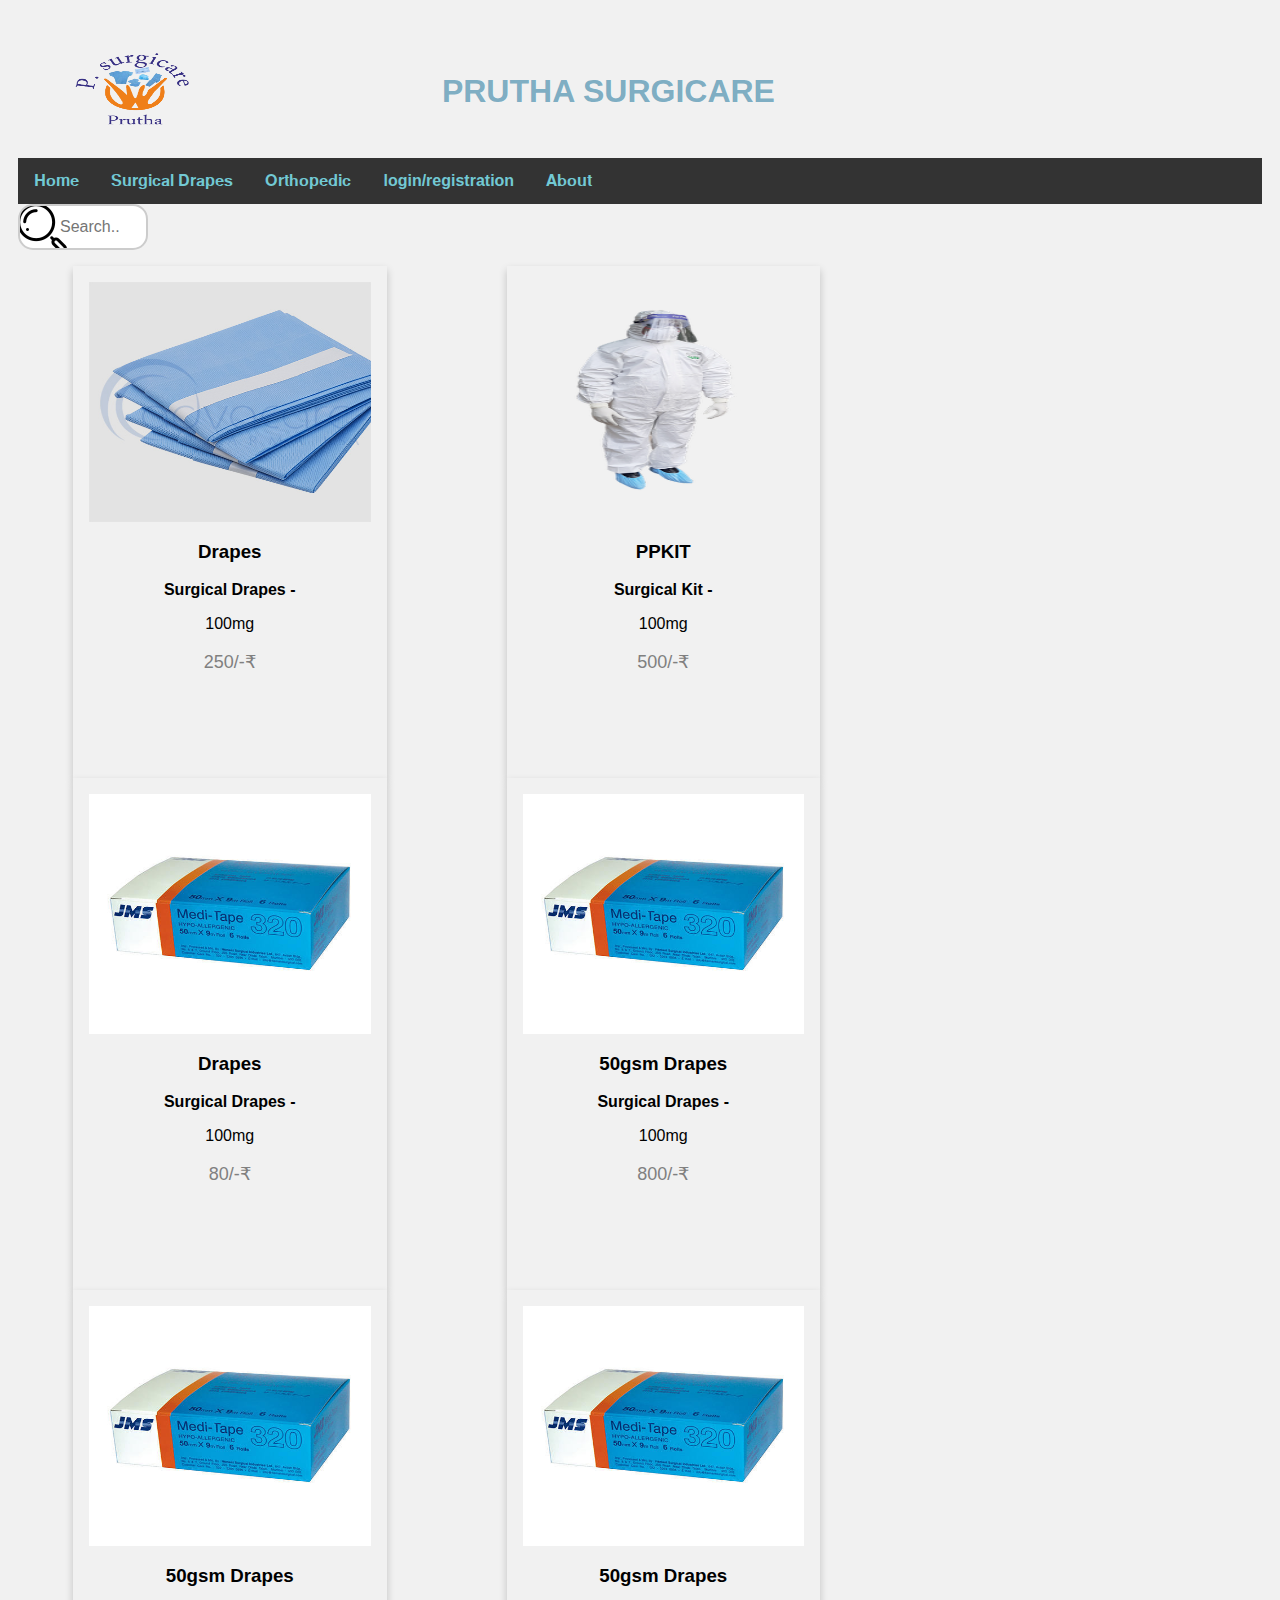
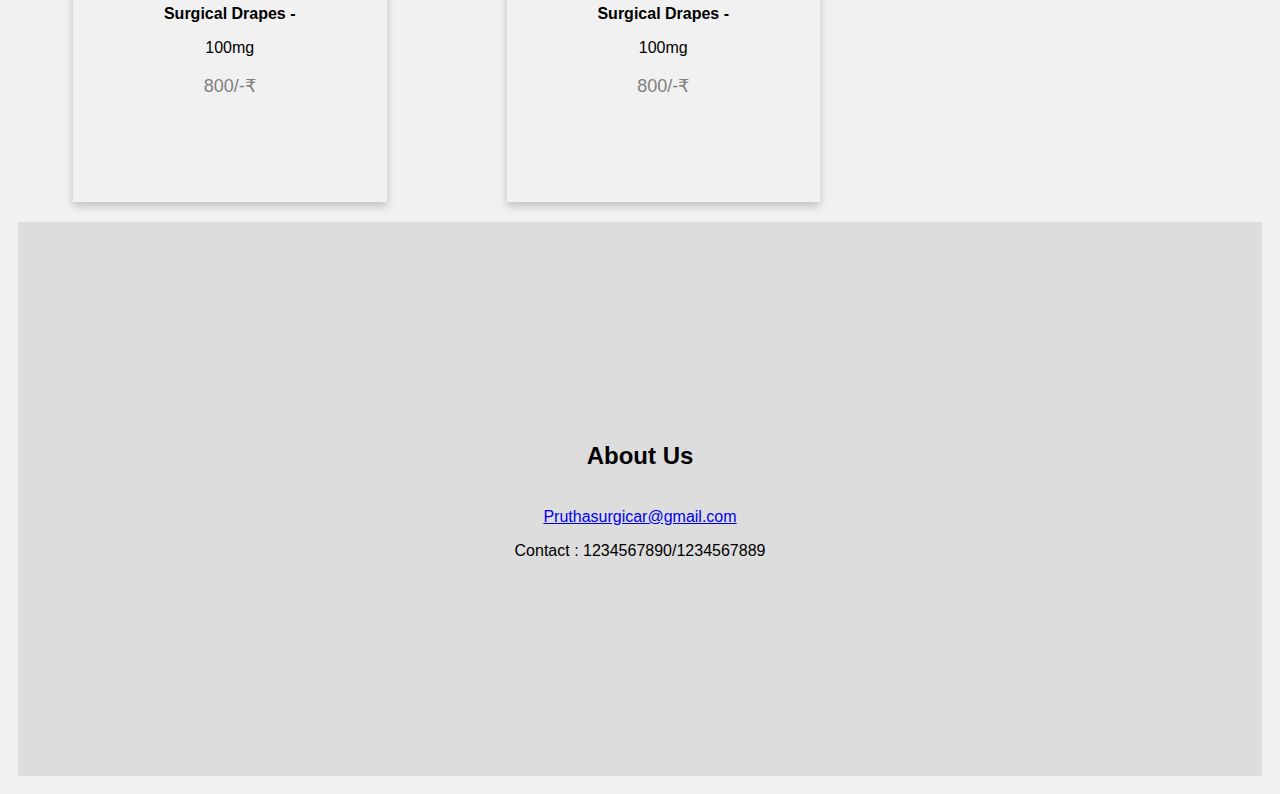
<file: Index.html>
<html>
<head>
<title>Main Page</title>
<script>
</script>
<style>
.*{
 box-sizing: border-box;
}
body{
	font-family:Arial;
	padding:10px;
	background:#f1f1f1;
}
.header{
	padding:30px;
	text-align:center;
	Background:transparent;

	}
h1{
  text-align: center;
  text-transform: uppercase;
  color: rgba(59, 135, 168, 0.65);
    transform: translate(-9%,10%);
}
.topnav{
	overflow:hidden;
	background-color:#333;
}
.topnav a {
  float: left;
  display: block;
  color: #72c9d4;
  text-align: center;
  padding: 14px 16px;
  text-decoration: none;

}
.topnav a:hover
{
	background-color:#ddd;
	color:black;
}
@media screen and (max-width:400px){
.topnav a{
	float:none;
	width:100%;
}
}
.footer
{
	padding:200px;
	text-align:center;
	background:#ddd;
	margin-top: 20px;
}
.column {
	float:left;
	width:25%;
	padding:0 60px;
}
.row { margin:0 -5px; }
.row:after {
	content:"";
	display:table;
	clear: both;
}
.card	{
	box-shadow:0 4px 8px 0 rgba(0,0,0,0.2);
	padding:16px;
    height: 480px;
	text-align:center;
	background-color:#f1f1f1;
}
.price { color:grey;
font-size:18px }
    input[type=text]{
        width: 130;
        box-sizing: border-box;
        border: 2px solid #ccc;
        border-radius: 15px;
        font-size: 16px;
        background-color: white;
        background-image:url('ser.png');
        background-position: -10px -10px;
        background-repeat: no-repeat;
        padding: 12px 20px 12px 40px;
        transition: width 0.4s ease-in-out;
         outline: none;
    }
    input[type=text]:focus{
        width: 100%;
         border-color: black;
        
    }
</style>
</head>
<link rel="stylesheet" href="master.css">
<body>
    <div class="header"><img src="logo.png" width="130" height="80"style="float:left;border: none;margin: 0px 0px 15px 20px;"><h1>Prutha Surgicare</h1></div>
<div class="topnav">
<a class="active" href="#home">𝐇𝐨𝐦𝐞</a>
<a href="Drapes.html">𝐒𝐮𝐫𝐠𝐢𝐜𝐚𝐥 𝐃𝐫𝐚𝐩𝐞𝐬</a>
<a href="ortho.html">𝐎𝐫𝐭𝐡𝐨𝐩𝐞𝐝𝐢𝐜</a>
<a href="login.html"><b>login/registration</b></a>
<a href="AboutUs.html">𝐀𝐛𝐨𝐮𝐭</a></div>
 <form>
  <input type="text" name="search" placeholder="Search..">
</form>
<div class="row">
<div class="column">
<div class="card">
<img src="drapes1.jpg" alt="Drapes" style="height:50%;width:100%">
<h3> Drapes</h3>
<p><b>Surgical Drapes -</b></p>
<p>100mg</p>
<p class="price">250/-₹</p>
</div></div>

<div class="column">
<div class="card">
<img src="comp2.png" alt="pp kit" style="height:50%;width:100%">
<h3> PPKIT</h3>
<p><b>Surgical Kit -</b></p>
<p>100mg</p>
<p class="price">500/-₹</p>

</div></div>
<div class="column">
<div class="card">
<img src="comp1.jpg" alt="tapes" style="height:50%;width:100%">
<h3> Drapes</h3>
<p><b>Surgical Drapes -</b></p>
<p>100mg</p>
<p class="price">80/-₹</p>

</div></div>

    <div class="column">
<div class="card">
<img src="comp1.jpg" alt="tapes" style="height:50%;width:100%">
<h3>50gsm Drapes</h3>
<p><b>Surgical Drapes -</b></p>
<p>100mg</p>
<p class="price">800/-₹</p>

</div></div>
    
        <div class="column">
<div class="card">
<img src="comp1.jpg" alt="tapes" style="height:50%;width:100%">
<h3>50gsm Drapes</h3>
<p><b>Surgical Drapes -</b></p>
<p>100mg</p>
<p class="price">800/-₹</p>

</div></div>
    
        <div class="column">
<div class="card">
<img src="comp1.jpg" alt="tapes" style="height:50%;width:100%">
<h3>50gsm Drapes</h3>
<p><b>Surgical Drapes -</b></p>
<p>100mg</p>
<p class="price">800/-₹</p>
</div></div>
    
</div>
<div class="footer"><h2>About Us</h2><br>
    <a href="pruthasurgicare@gmail.com">Pruthasurgicar@gmail.com</a><br>
    <p>Contact : 1234567890/1234567889</p></div>
</body>
</html>
</file>
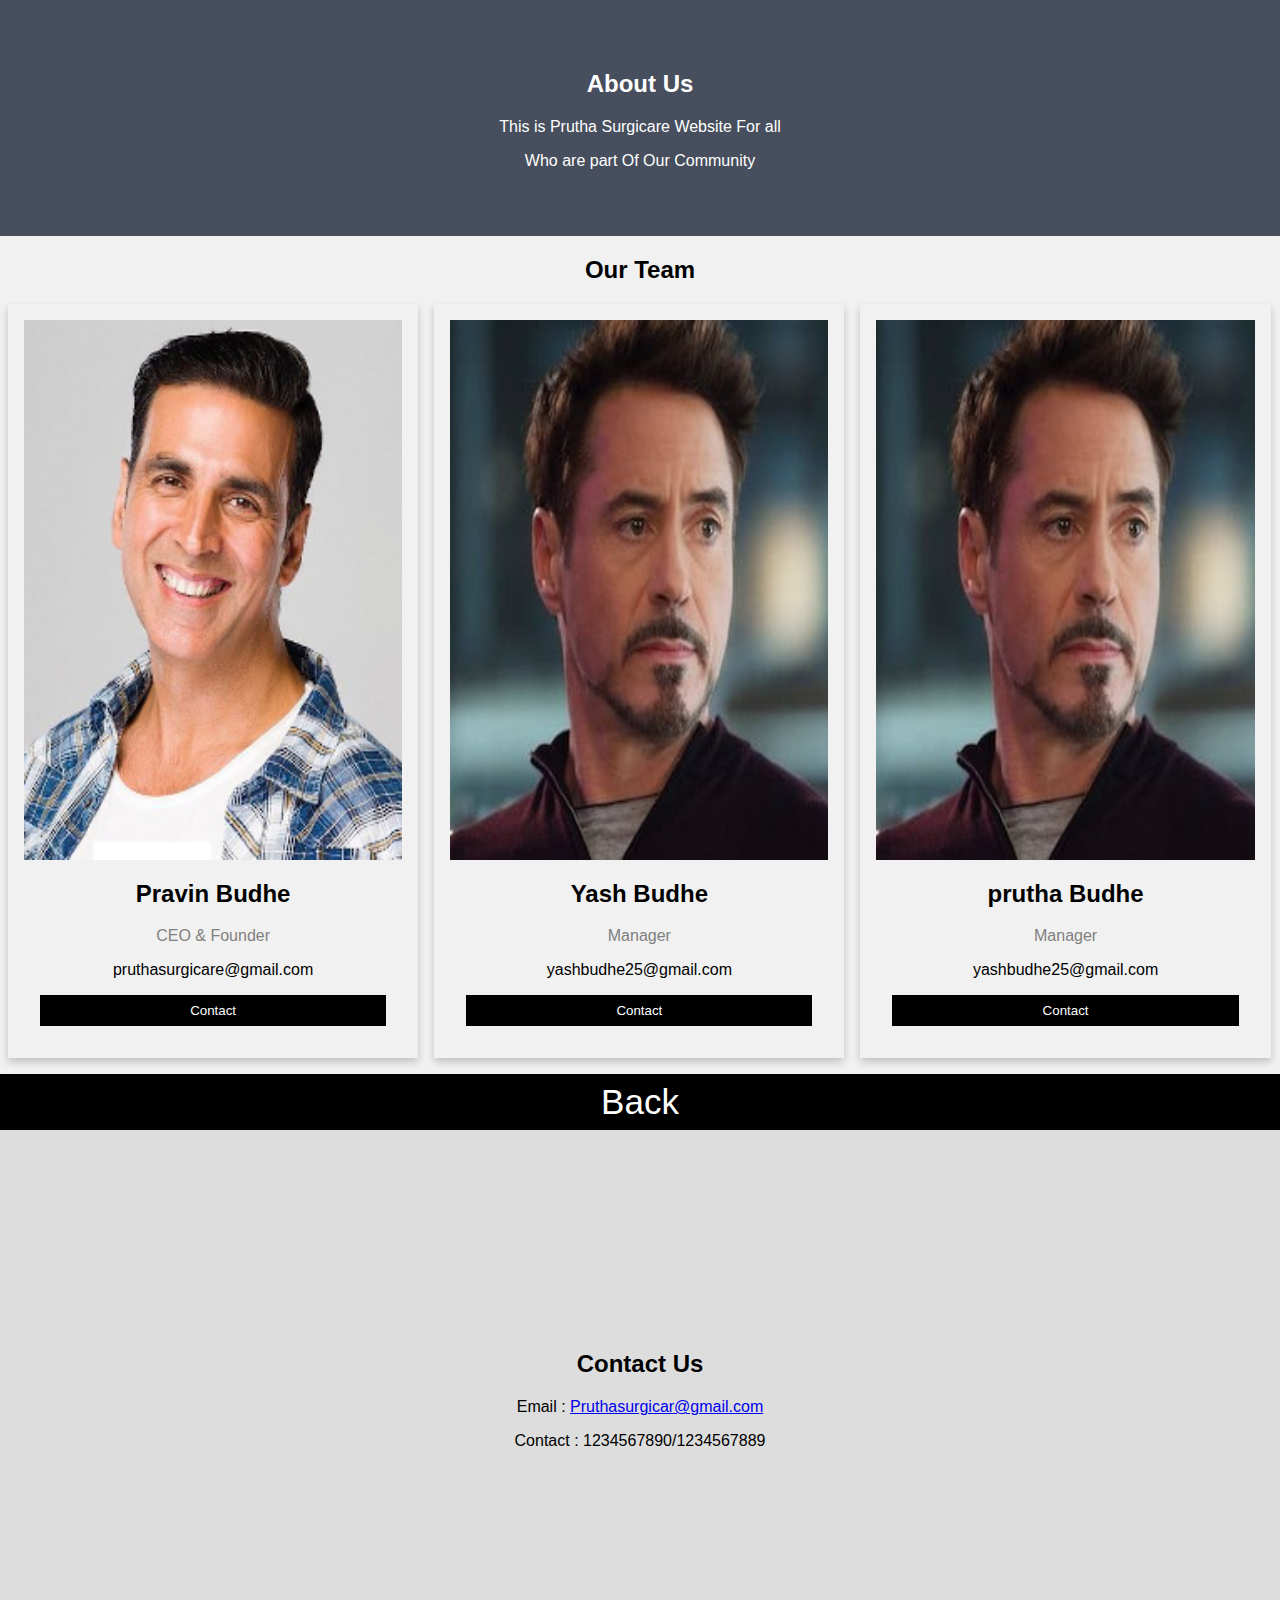
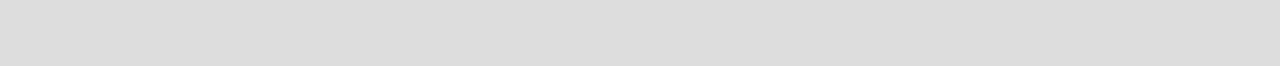
<file: AboutUs.html>
<html>
<head>
	<title>About Us</title>
</head>
<style>
body{
	font-family:Arial;
	margin:0;
    background: #f1f1f1;
}
html{
box-sizing: border-box;
}
*, *:before,*:after{
	box-sizing: inherit;
}
.column {
	float:left;
	width:33.3%;
	margin-bottom:16px;
	padding:0 8px;
}
.card {
		box-shadow:0 4px 8px 0 rgba(0,0,0,0.2);
	padding:16px;
	text-align:center;
	background-color:#f1f1f1;
}
.card:hover {
	box-shadow:0 8px 16px 0 rgba(0,0,0,0.2);
}
.about-section{
	padding:50px;
	text-align:center;
	background-color:#474e5d;
	color:white;
}
.container{
	padding:0 16px;
}
.container::after, .now::after{
	content:"";
	clear:both;
	display:table;
}
.title{
	color:grey;
}
.footer{
	padding:200px;
	text-align:center;
	background:#ddd;
    }
.button{
	border:none;
	outline:0px;
	display: inline-block;
	padding:8px;
	color:white;
	background-color:#000;
	text-align:center;
	cursor:pointer;
	width:100%;
}
.button:hover{
	background-color:#555;
}
@media screen and (max-width:650px){
.column{
	width:100%;
	display:block;
}
}
</style>
<link rel="stylesheet" href="master.css">
<body>
<div class="about-section">
<h2>About Us</h2>
<p>This is Prutha Surgicare Website For all </p>
<p>Who are part Of Our Community</p></div>
<h2 style="text-align:center">Our Team</h2>
<div class="row">
<div class="column">
<div class="card">
<img src="akshay-kumar.jpg" alt="Pravin" style="height:60%;width:100%">
<div class="container">
<h2>Pravin Budhe</h2>
<p class="title">CEO & Founder</p>
<p>pruthasurgicare@gmail.com</p>
<p><button class="button">Contact</button></p>
</div>
</div>
</div>
<div class="column">
<div class="card">
<img src="tony.jpg" alt="Yash" style="height:60%;width:100%">
<div class="container">
<h2>Yash Budhe</h2>
<p class="title">Manager</p>
<p>yashbudhe25@gmail.com</p>
<p><button class="button">Contact</button></p>
</div>
</div>
</div>
<div class="column">
<div class="card">
<img src="tony.jpg" alt="prutha" style="height:60%;width:100%">
<div class="container">
<h2>prutha Budhe</h2>
<p class="title">Manager</p>
<p>yashbudhe25@gmail.com</p>
<p><button class="button">Contact</button></p>
</div>
</div>
</div>
</div>
<a href="Index.html">
<button class="button" style="font-size:35px">Back</button></a>
<div class="footer"><h2>Contact Us</h2><p>Email : <a href="pruthasurgicare@gmail.com">Pruthasurgicar@gmail.com</a> <br><p>Contact : 1234567890/1234567889</p></div>
</body>
</html>
</file>
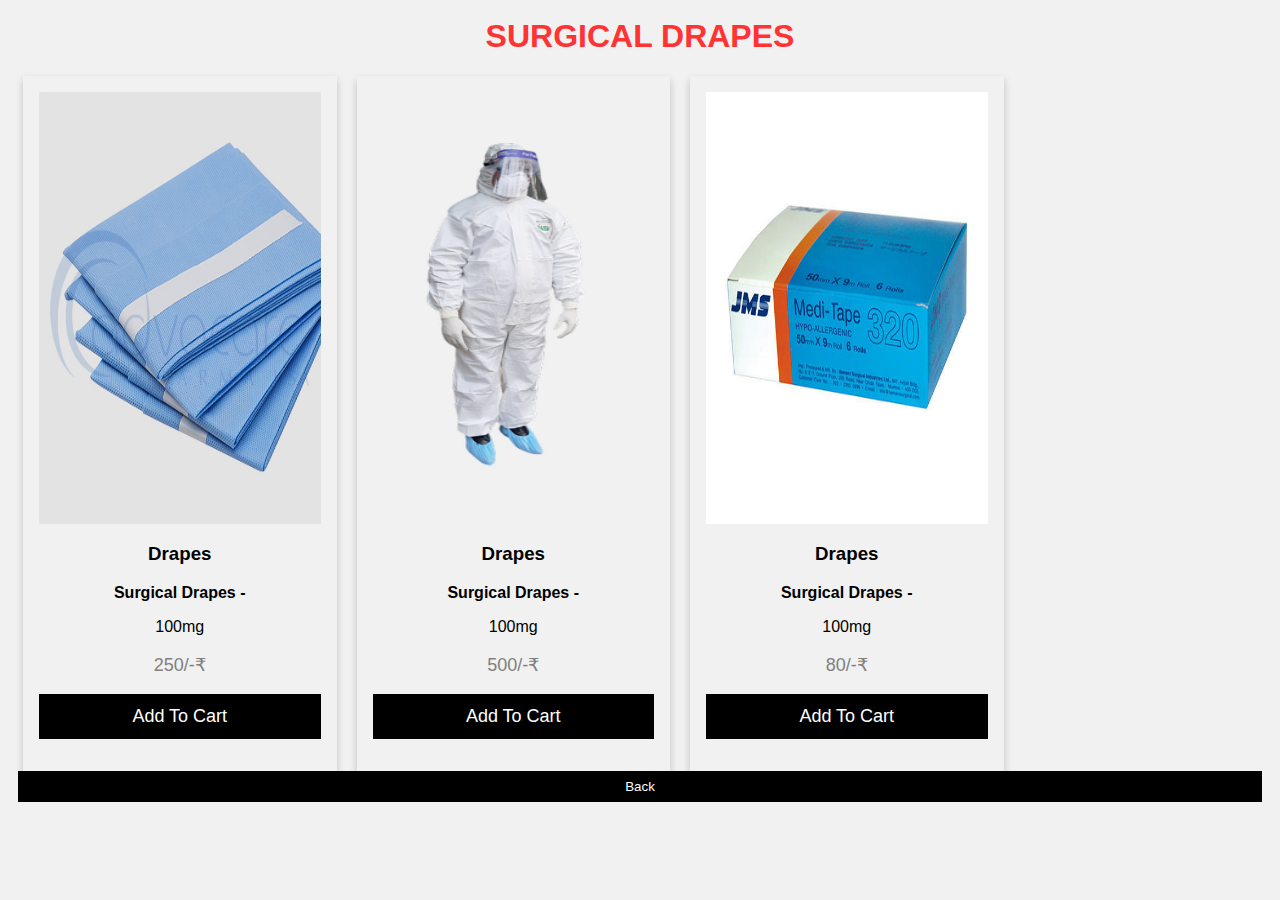
<file: Drapes.html>
<html>
<style>
.*{
 box-sizing: border-box;
}
body{
	font-family:Arial;
	padding:10px;
	background:#f1f1f1;
}
}
.header{
	padding:30px;
	text-align:center;
	Background:transparent;

	}
.column {
	float:left;
	width:25%;
	padding:0 10px;
}
.row { margin:0 -5px; }
.row:after {
	content:"";
	display:table;
	clear: both;
}
.card	{
	box-shadow:0 4px 8px 0 rgba(0,0,0,0.2);
	padding:16px;
	text-align:center;
	background-color:#f1f1f1;
}
.card button {
	border: none;
	outline: 0;
  padding: 12px;
  color: white;
  background-color: #000;
  text-align: center;
  cursor: pointer;
  width: 100%;
  font-size: 18px;
}
.card button:hover {
  opacity: 0.7;
}
.price { color:grey;
font-size:18px }
.button{
	border:none;
	outline:0px;
	display: inline-block;
	padding:8px;
	color:white;
	background-color:#000;
	text-align:center;
	cursor:pointer;
	width:100%;
}

.button:hover{
	background-color:#555;
}
</style>
<link rel="stylesheet" href="master.css">
<body>
<div class="header"><h1 style="  text-align: center;
  text-transform: uppercase;
  color: #ff3333"> Surgical Drapes </h1></div>
<div class="row">
<div class="column">
<div class="card">
<img src="drapes1.jpg" alt="Drapes" style="height:50%;width:100%">
<h3> Drapes</h3>
<p><b>Surgical Drapes -</b></p>
<p>100mg</p>
<p class="price">250/-₹</p>
<p><button> Add To Cart</button></p>
</div></div>

<div class="column">
<div class="card">
<img src="comp2.png" alt="pp kit" style="height:50%;width:100%">
<h3> Drapes</h3>
<p><b>Surgical Drapes -</b></p>
<p>100mg</p>
<p class="price">500/-₹</p>
<p><button> Add To Cart</button></p>
</div></div>
<div class="column">
<div class="card">
<img src="comp1.jpg" alt="tapes" style="height:50%;width:100%">
<h3> Drapes</h3>
<p><b>Surgical Drapes -</b></p>
<p>100mg</p>
<p class="price">80/-₹</p>
<p><button> Add To Cart</button></p>
</div></div>
</div>
<a href="Index.html"><button class="button">Back</button></a>
</body>
</html>
</file>
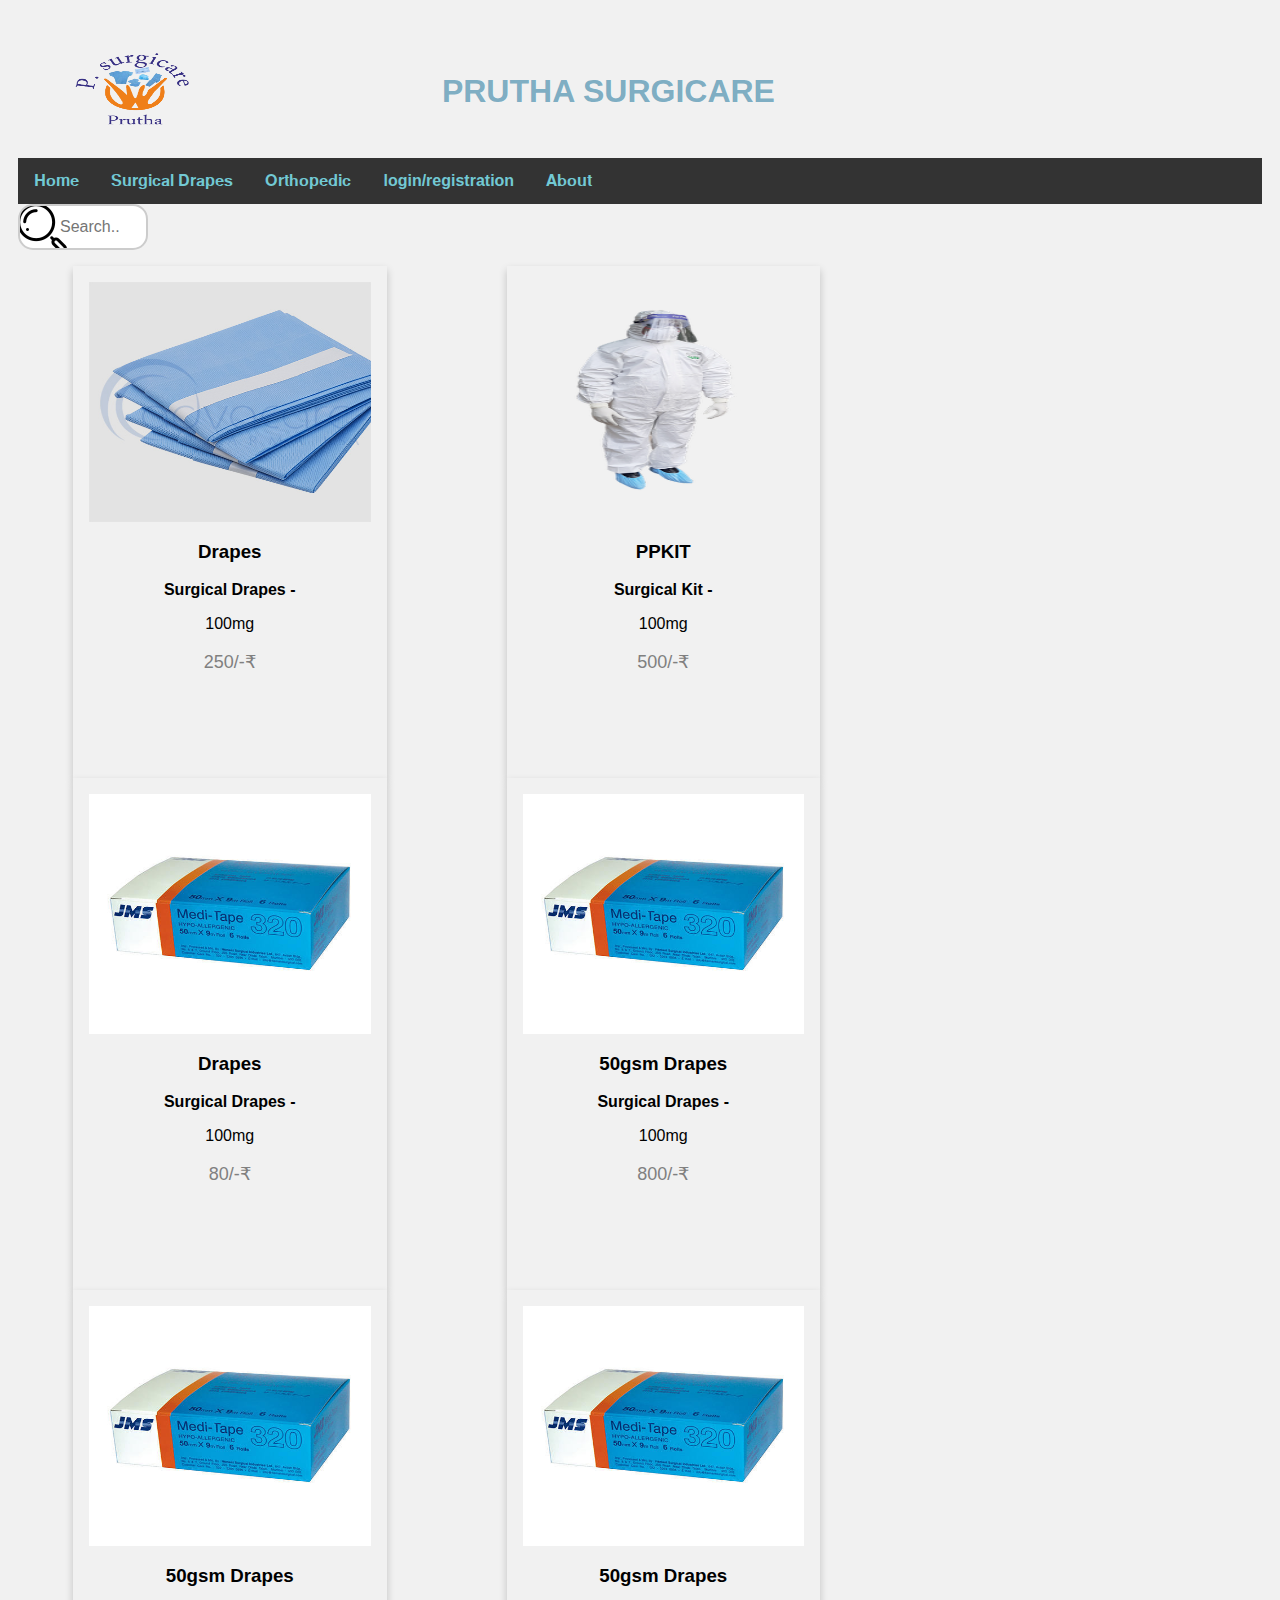
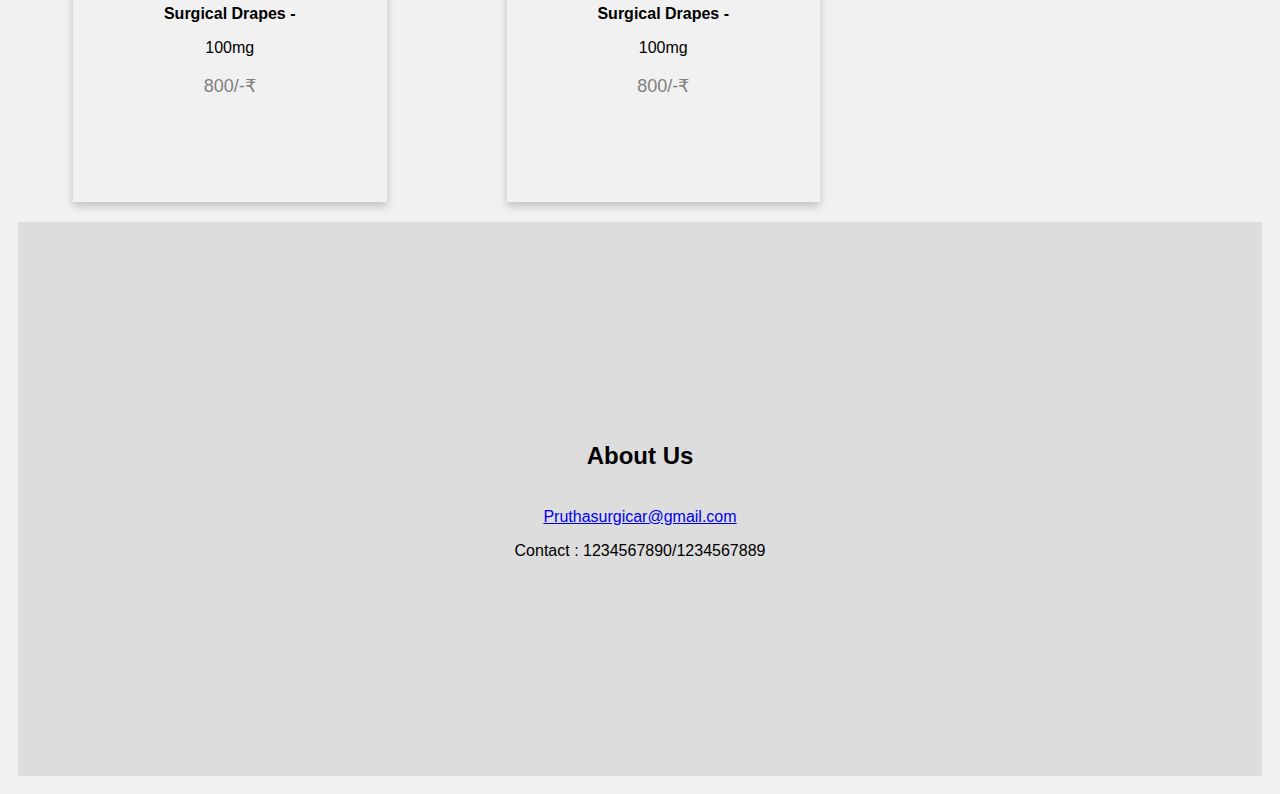
<file: main page.html>
<html>
<head>
<title>Main Page</title>
<script>
</script>
<style>
.*{
 box-sizing: border-box;
}
body{
	font-family:Arial;
	padding:10px;
	background:#f1f1f1;
}
.header{
	padding:30px;
	text-align:center;
	Background:transparent;

	}
h1{
  text-align: center;
  text-transform: uppercase;
  color: rgba(59, 135, 168, 0.65);
    transform: translate(-9%,10%);
}
.topnav{
	overflow:hidden;
	background-color:#333;
}
.topnav a {
  float: left;
  display: block;
  color: #72c9d4;
  text-align: center;
  padding: 14px 16px;
  text-decoration: none;

}
.topnav a:hover
{
	background-color:#ddd;
	color:black;
}
@media screen and (max-width:400px){
.topnav a{
	float:none;
	width:100%;
}
}
.footer
{
	padding:200px;
	text-align:center;
	background:#ddd;
	margin-top: 20px;
}
.column {
	float:left;
	width:25%;
	padding:0 60px;
}
.row { margin:0 -5px; }
.row:after {
	content:"";
	display:table;
	clear: both;
}
.card	{
	box-shadow:0 4px 8px 0 rgba(0,0,0,0.2);
	padding:16px;
    height: 480px;
	text-align:center;
	background-color:#f1f1f1;
}
.price { color:grey;
font-size:18px }
    input[type=text]{
        width: 130;
        box-sizing: border-box;
        border: 2px solid #ccc;
        border-radius: 15px;
        font-size: 16px;
        background-color: white;
        background-image:url('ser.png');
        background-position: -10px -10px;
        background-repeat: no-repeat;
        padding: 12px 20px 12px 40px;
        transition: width 0.4s ease-in-out;
         outline: none;
    }
    input[type=text]:focus{
        width: 100%;
         border-color: black;
        
    }
</style>
</head>
<link rel="stylesheet" href="master.css">
<body>
    <div class="header"><img src="logo.png" width="130" height="80"style="float:left;border: none;margin: 0px 0px 15px 20px;"><h1>Prutha Surgicare</h1></div>
<div class="topnav">
<a class="active" href="#home">𝐇𝐨𝐦𝐞</a>
<a href="Drapes.html">𝐒𝐮𝐫𝐠𝐢𝐜𝐚𝐥 𝐃𝐫𝐚𝐩𝐞𝐬</a>
<a href="ortho.html">𝐎𝐫𝐭𝐡𝐨𝐩𝐞𝐝𝐢𝐜</a>
<a href="login.html"><b>login/registration</b></a>
<a href="AboutUs.html">𝐀𝐛𝐨𝐮𝐭</a></div>
 <form>
  <input type="text" name="search" placeholder="Search..">
</form>
<div class="row">
<div class="column">
<div class="card">
<img src="drapes1.jpg" alt="Drapes" style="height:50%;width:100%">
<h3> Drapes</h3>
<p><b>Surgical Drapes -</b></p>
<p>100mg</p>
<p class="price">250/-₹</p>
</div></div>

<div class="column">
<div class="card">
<img src="comp2.png" alt="pp kit" style="height:50%;width:100%">
<h3> PPKIT</h3>
<p><b>Surgical Kit -</b></p>
<p>100mg</p>
<p class="price">500/-₹</p>

</div></div>
<div class="column">
<div class="card">
<img src="comp1.jpg" alt="tapes" style="height:50%;width:100%">
<h3> Drapes</h3>
<p><b>Surgical Drapes -</b></p>
<p>100mg</p>
<p class="price">80/-₹</p>

</div></div>

    <div class="column">
<div class="card">
<img src="comp1.jpg" alt="tapes" style="height:50%;width:100%">
<h3>50gsm Drapes</h3>
<p><b>Surgical Drapes -</b></p>
<p>100mg</p>
<p class="price">800/-₹</p>

</div></div>
    
        <div class="column">
<div class="card">
<img src="comp1.jpg" alt="tapes" style="height:50%;width:100%">
<h3>50gsm Drapes</h3>
<p><b>Surgical Drapes -</b></p>
<p>100mg</p>
<p class="price">800/-₹</p>

</div></div>
    
        <div class="column">
<div class="card">
<img src="comp1.jpg" alt="tapes" style="height:50%;width:100%">
<h3>50gsm Drapes</h3>
<p><b>Surgical Drapes -</b></p>
<p>100mg</p>
<p class="price">800/-₹</p>
</div></div>
    
</div>
<div class="footer"><h2>About Us</h2><br>
    <a href="pruthasurgicare@gmail.com">Pruthasurgicar@gmail.com</a><br>
    <p>Contact : 1234567890/1234567889</p></div>
</body>
</html>
</file>
<file: master.css>
body {
    animation: transitionIn 0.70s;
}
@keyframes transitionIn {
    
    from {
        opacity: 0;
        transform: rotateY(-10px);
    to {
        opacity: 1;
        transform: rotateY(0);
    }
}
</file>
